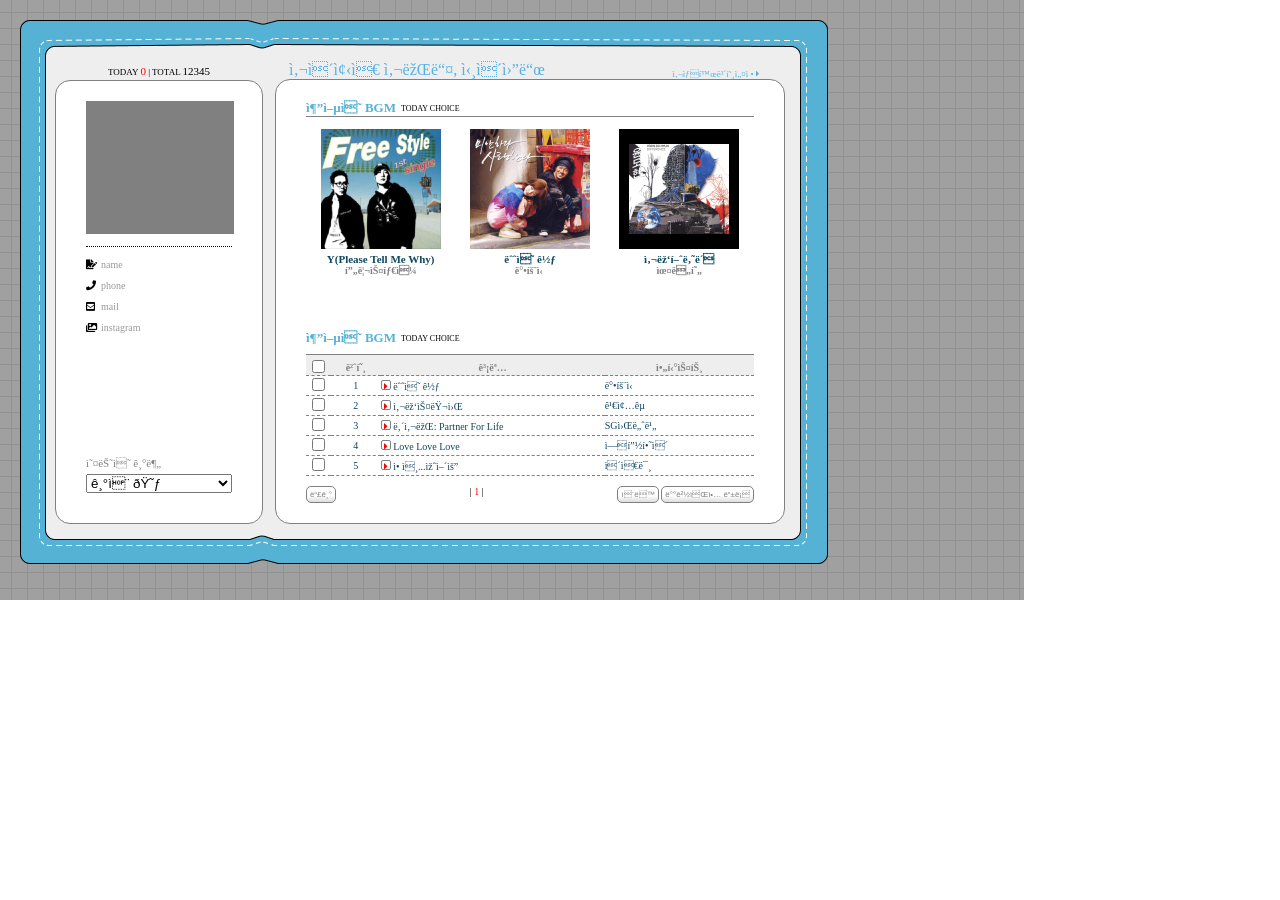
<file: cyworld-mento/index.html>
<!DOCTYPE html>
<html lang="ko">

<head>
    <title>사이좋은 사람들, 싸이월드</title>
    <link href="./styles/index.css" rel="stylesheet">
    <link rel="stylesheet" href="https://pro.fontawesome.com/releases/v5.10.0/css/all.css"
        integrity="sha384-AYmEC3Yw5cVb3ZcuHtOA93w35dYTsvhLPVnYs9eStHfGJvOvKxVfELGroGkvsg+p" crossorigin="anonymous" />
</head>

<body>
    <div class="background">
        <div class="outerbox">
            <div class="wrapper">
                <div class="wrapper__left">
                    <div class="wrapper__left__header">
                        <div class="today">
                            TODAY
                            <span class="zero">0</span> | TOTAL
                            <span class="count">12345</span>
                        </div>
                    </div>
                    <div class="wrapper__left__body">
                        <div class="left__body__header">
                            <div class="left__body__header__gray"></div>
                            <div class="left__body__header__line"></div>
                        </div>
                        <div class="left__body__profile">
                            <div class="profile__detail">
                                <i class="fas fa-file-signature"></i>
                                name
                            </div>
                            <div class="profile__detail">
                                <i class="fas fa-phone"></i>
                                phone
                            </div>
                            <div class="profile__detail">
                                <i class="fas fa-envelope-square"></i>
                                mail
                            </div>
                            <div class="profile__detail">
                                <i class="fas fa-images"></i>
                                instagram
                            </div>
                        </div>
                        <div class="body__footer">
                            <div class="wrapper__feel">
                                <div class="feel__title">오늘의 기분</div>
                                <select class="feel__select">
                                    <option>기쁨 😃</option>
                                    <option>슬픔 😥</option>
                                    <option>화남 😡</option>
                                    <option>분노 🤬</option>
                                </select>
                            </div>
                        </div>
                    </div>
                </div>
                <div class="wrapper__right">
                    <div class="wrapper__right__header">
                        <div class="right__header__title">사이좋은 사람들, 싸이월드</div>
                        <div class="right__header__setting">사생활보호설정 <i class="fas fa-caret-right arrow"></i></div>
                    </div>
                    <div class="wrapper__right__body">
                        <iframe src="jukebox.html"></iframe>
                    </div>
                </div>
            </div>
        </div>
    </div>
</body>

</html>
</file>
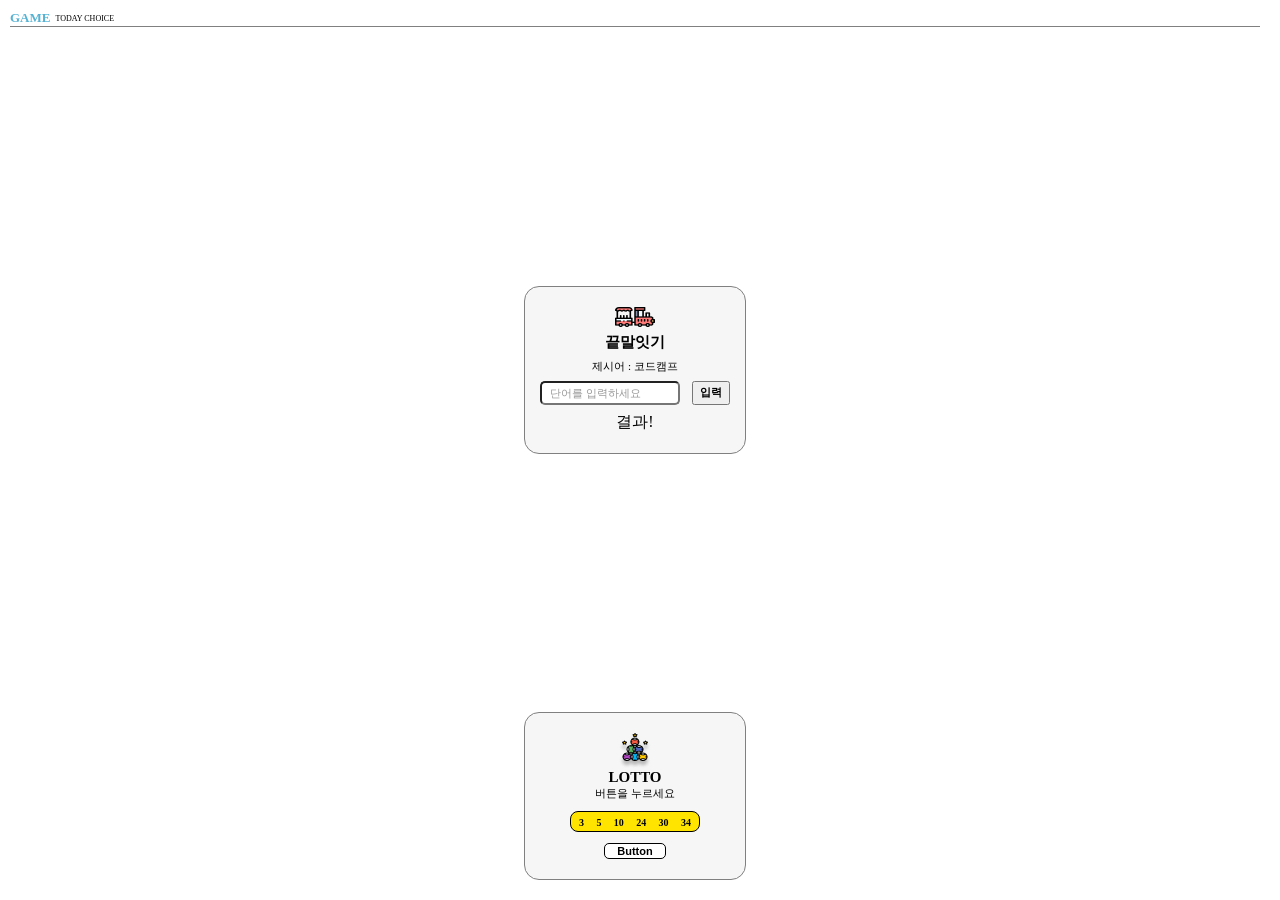
<file: cyworld-mento/game.html>
<!DOCTYPE html>
<html lang="ko">

<head>
    <title>Game</title>
    <link href="./styles/game.css" rel="stylesheet">
</head>

<body>
    <div class="wrapper">
        <div class="wrapper__header">
            <div class="header__title">
                <div class="title">GAME</div>
                <div class="subtitle">TODAY CHOICE</div>
            </div>
            <div class="divideLine"></div>
        </div>
        <div class="game__container">
            <img src="./images/word.png">
            <div class="game__title">끝말잇기</div>
            <div class="game__subtitle">제시어 : <span id="word">코드캠프</span></div>
            <div class="word__text">
                <input id="myword" class="textbox" type="text" placeholder="단어를 입력하세요">
                <button class="search" onclick="">입력</button>
            </div>
            <div id="result" class="word__result">결과!</div>
        </div>
        <div class="game__container">
            <img src="./images/lotto.png">
            <div class="game__title">LOTTO</div>
            <div class="game__subtitle">버튼을 누르세요</div>
            <div class="game__lotto__number">
                <span>3</span>
                <span>5</span>
                <span>10</span>
                <span>24</span>
                <span>30</span>
                <span>34</span>
            </div>
            <button class="wrapper__lotto__btn">Button</button>
        </div>
    </div>
</body>

</html>
</file>
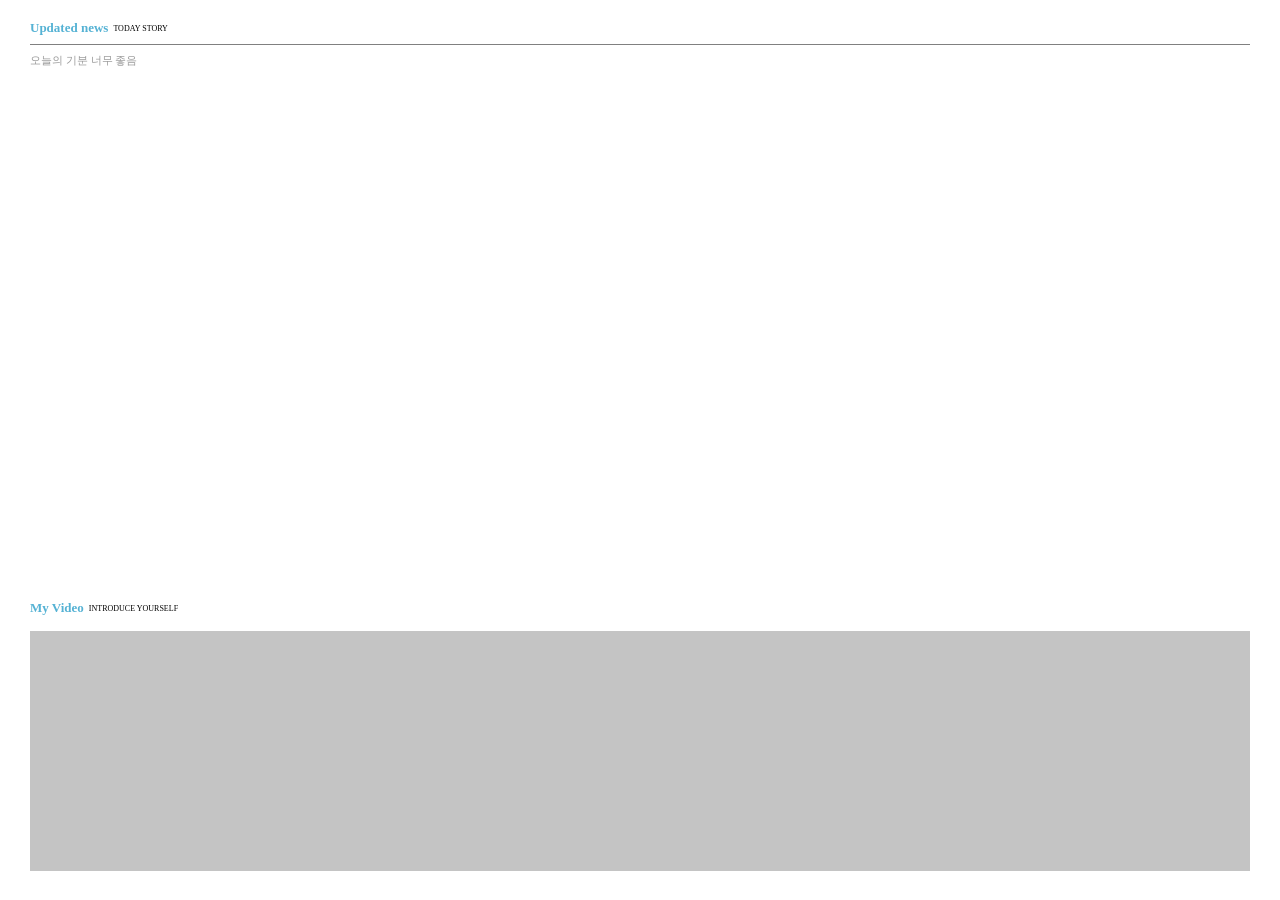
<file: cyworld-mento/home.html>
<!DOCTYPE html>
<html lang="ko">

<head>
    <title>Home</title>
    <link href="./styles/home.css" rel="stylesheet">
</head>

<body>
    <div class="wrapper">
        <div class="wrapper__header">
            <div class="contents__title">
                <div class="title">Updated news</div>
                <div class="subtitle">TODAY STORY</div>
            </div>
            <div class="divideLine"></div>
            <div class="contents__body">오늘의 기분 너무 좋음</div>
        </div>
        <div class="wrapper__body">
            <div class="contents__title">
                <div class="title">My Video</div>
                <div class="subtitle">INTRODUCE YOURSELF</div>
            </div>
            <div class="video"></div>
        </div>
    </div>
</body>

</html>
</file>
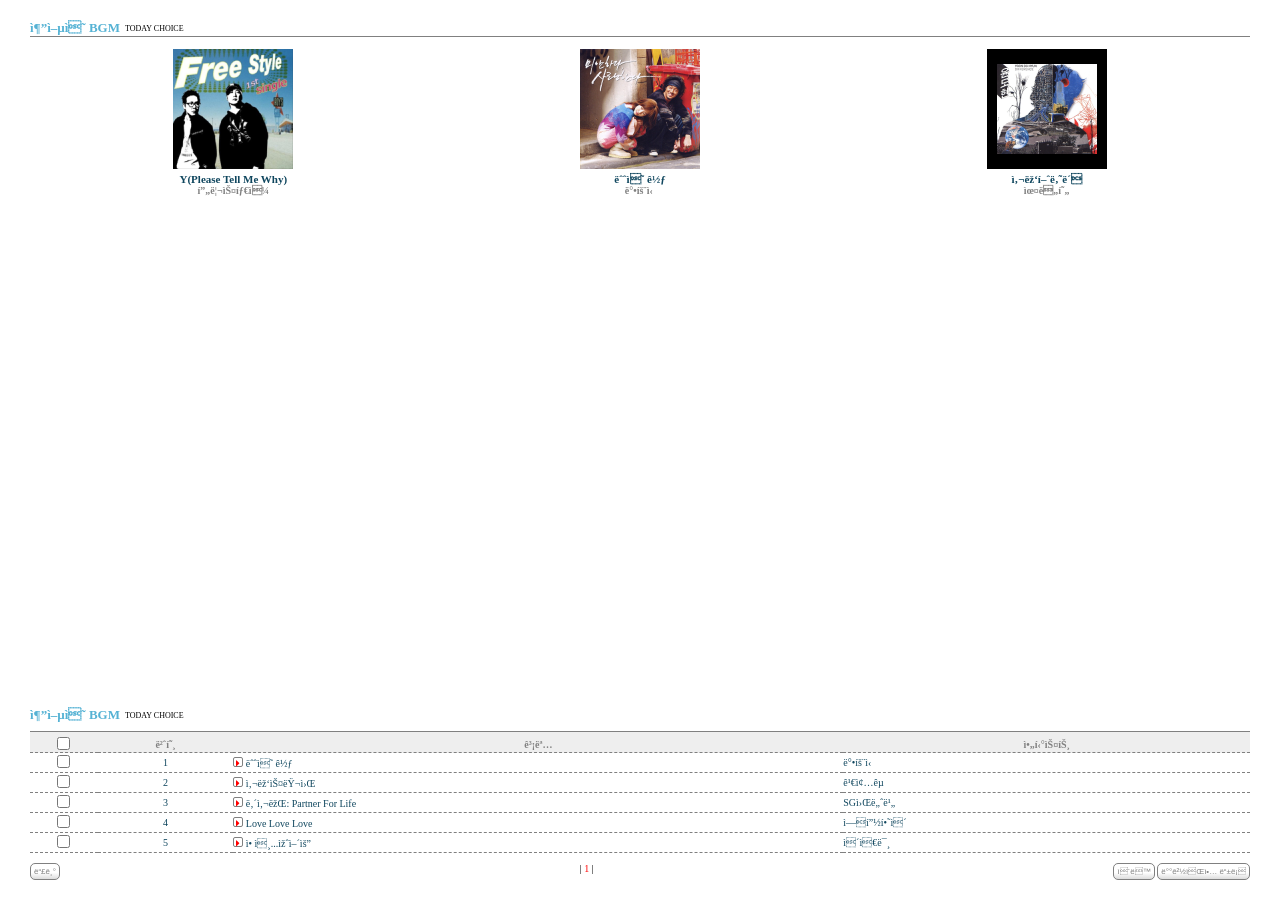
<file: cyworld-mento/jukebox.html>
<!DOCTYPE html>
<html lang="ko">

<head>
    <title>Jukebox</title>
    <link href="./styles/jukebox.css" rel="stylesheet">
    <link rel="stylesheet" href="https://pro.fontawesome.com/releases/v5.10.0/css/all.css"
        integrity="sha384-AYmEC3Yw5cVb3ZcuHtOA93w35dYTsvhLPVnYs9eStHfGJvOvKxVfELGroGkvsg+p" crossorigin="anonymous" />
</head>
</head>

<body>
    <div class="wrapper">
        <div class="wrapper__header">
            <div class="header__title">
                <div class="title">추억의 BGM</div>
                <div class="subtitle">TODAY CHOICE</div>
            </div>
            <div class="devideLine"></div>
            <div class="albumWrapper">
                <div class="albumWrapper__item">
                    <img class="album-thumbnail" src="./images/jukebox-01.png">
                    <div class="album-songtitle">Y(Please Tell Me Why)</div>
                    <div class="album-artist">프리스타일</div>
                </div>
                <div class="albumWrapper__item">
                    <img class="album-thumbnail" src="./images/jukebox-02.png">
                    <div class="album-songtitle">눈의 꽃</div>
                    <div class="album-artist">박효신</div>
                </div>
                <div class="albumWrapper__item">
                    <img class="album-thumbnail" src="./images/jukebox-03.png">
                    <div class="album-songtitle">사랑했나봐</div>
                    <div class="album-artist">윤도현</div>
                </div>
            </div>
        </div>
        <div class="wrapper__body">
            <div class="header__title">
                <div class="title">추억의 BGM</div>
                <div class="subtitle">TODAY CHOICE</div>
            </div>
            <table class="albumTable">
                <tr>
                    <th class="albumTable__checkbox"><input type="checkbox"></th>
                    <th class="albumTable__number">번호</th>
                    <th class="albumTable__song">곡명</th>
                    <th class="albumTable__artist">아티스트</th>
                </tr>
                <tr>
                    <td class="album-table-checkbox"><input type="checkbox" /></td>
                    <td class="album-table-number">1</td>
                    <td class="album-table-song"><i class="fas fa-caret-right arrow"></i> 눈의 꽃</td>
                    <td class="album-table-artist">박효신</td>
                </tr>
                <tr>
                    <td class="album-table-checkbox"><input type="checkbox" /></td>
                    <td class="album-table-number">2</td>
                    <td class="album-table-song"><i class="fas fa-caret-right arrow"></i> 사랑스러워</td>
                    <td class="album-table-artist">김종국</td>
                </tr>
                <tr>
                    <td class="album-table-checkbox"><input type="checkbox" /></td>
                    <td class="album-table-number">3</td>
                    <td class="album-table-song"><i class="fas fa-caret-right arrow"></i> 내사람: Partner For Life</td>
                    <td class="album-table-artist">SG워너비</td>
                </tr>
                <tr>
                    <td class="album-table-checkbox"><input type="checkbox" /></td>
                    <td class="album-table-number">4</td>
                    <td class="album-table-song"><i class="fas fa-caret-right arrow"></i> Love Love Love</td>
                    <td class="album-table-artist">에픽하이</td>
                </tr>
                <tr>
                    <td class="album-table-checkbox"><input type="checkbox" /></td>
                    <td class="album-table-number">5</td>
                    <td class="album-table-song"><i class="fas fa-caret-right arrow"></i> 애인...있어요</td>
                    <td class="album-table-artist">이은미</td>
                </tr>
            </table>
            <div class="albumTable__footer">
                <div class="albumTable__footer__left">
                    <button>듣기</button>
                </div>
                <div class="albumTable__footer__center">
                    | <span>1</span> |
                </div>
                <div class="albumTable__footer__right">
                    <button>이동</button>
                    <button>배경음악 등록</button>
                </div>
            </div>
        </div>
    </div>
</body>

</html>
</file>
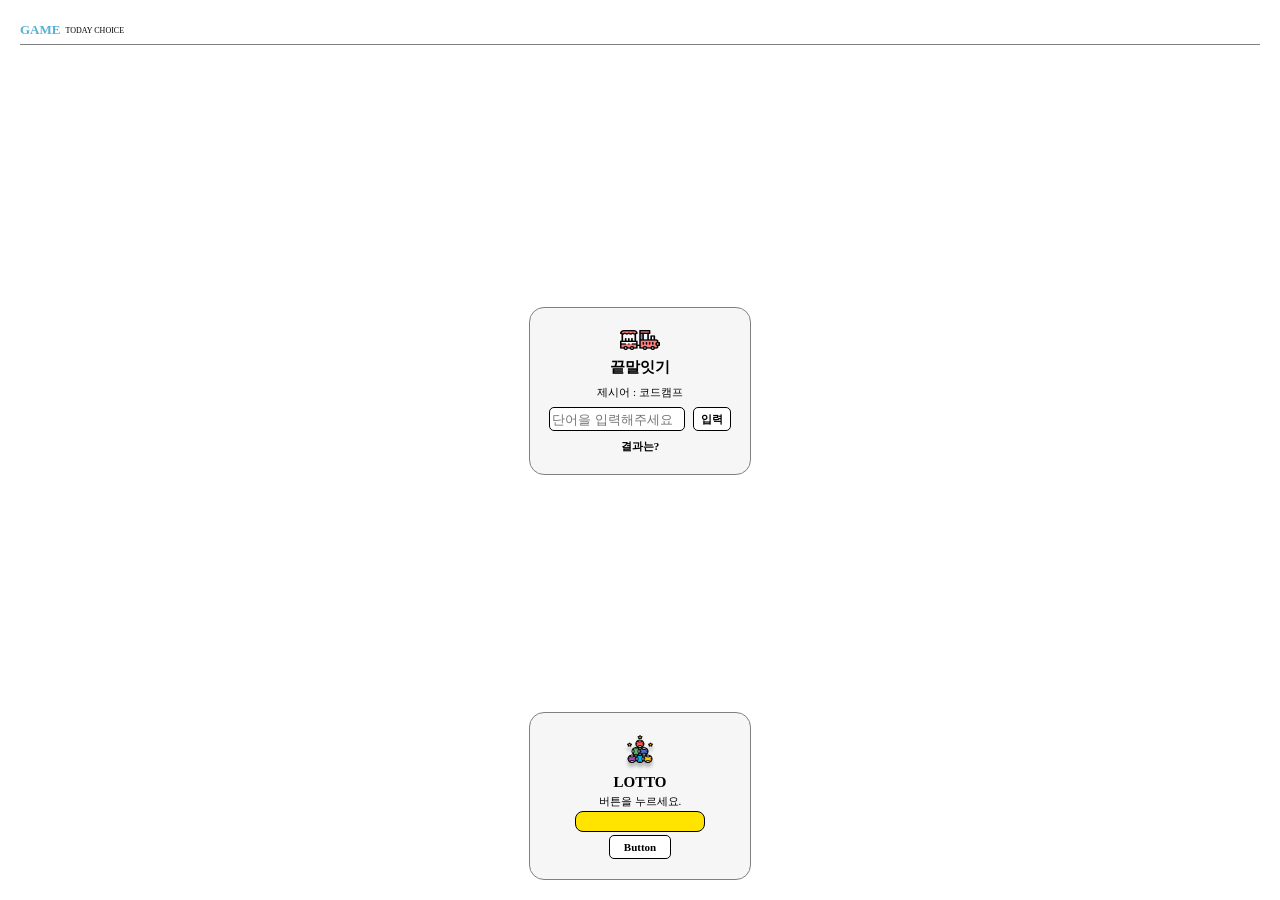
<file: cyworld/game.html>
<!DOCTYPE html>
<html lang="ko">
<head>
    <title>Document</title>
    <link rel="stylesheet" href="./styles/game.css">
    <link rel="preconnect" href="https://fonts.googleapis.com">
    <link rel="preconnect" href="https://fonts.gstatic.com" 교차 출처>
    <link href="https: //fonts.googleapis.com/css2? 가족= 후아 &family= 나눔+브러시+스크립트 & family= 나눔+명조 & display=swap"
        rel="stylesheet">
    <script>
        const startWord = () => {
            const word = document.getElementById("word").innerText
            const lastword = word[word.length - 1]

            const myword = document.getElementById("myword").value
            const firstword = myword[0]

            if(firstword === lastword){
                document.getElementById("result").innerText = "정답입니다!"
                document.getElementById("word").innerText = myword
                document.getElementById("myword").value = ""
            }else{
                document.getElementById("result").innerText = "틀렸습니다!"
                document.getElementById("myword").value = ""
            }
        }
    </script>
</head>
<body>
    <div class="wrapper">
        <div class="wrapper__header">
            <div class="header__title">
                <div class="title">GAME</div>
                <div class="subtitle">TODAY CHOICE</div>
            </div>
            <div class="divideLine"></div>
        </div>

        <!-- 끝말잇기 -->
        <div class="game__container">
            <img src="./images/word.png">
            <div class="game__title">끝말잇기</div>
            <div class="game__subtitle"><span id="word">제시어 : 코드캠프</span></div>
            <div class="word__text">
                <input id="myword" class="textbox" type="text" placeholder="단어을 입력해주세요">
                <button class="search" onclick="startWord()">입력</button>
            </div>
            <div id="result" class="word__result">결과는?</div>
        </div>
        <!-- 로또 -->
        <div class="game__container">
            <img src="./images/lotto.png">
            <div class="game__title">LOTTO</div>
            <div class="game__subtitle">버튼을 누르세요.</div>
            <div class="lotto__result"></div>
            <button class="search2" onclick="lotto()">Button</button>
        </div>
    </div>
</body>
</html>
</file>
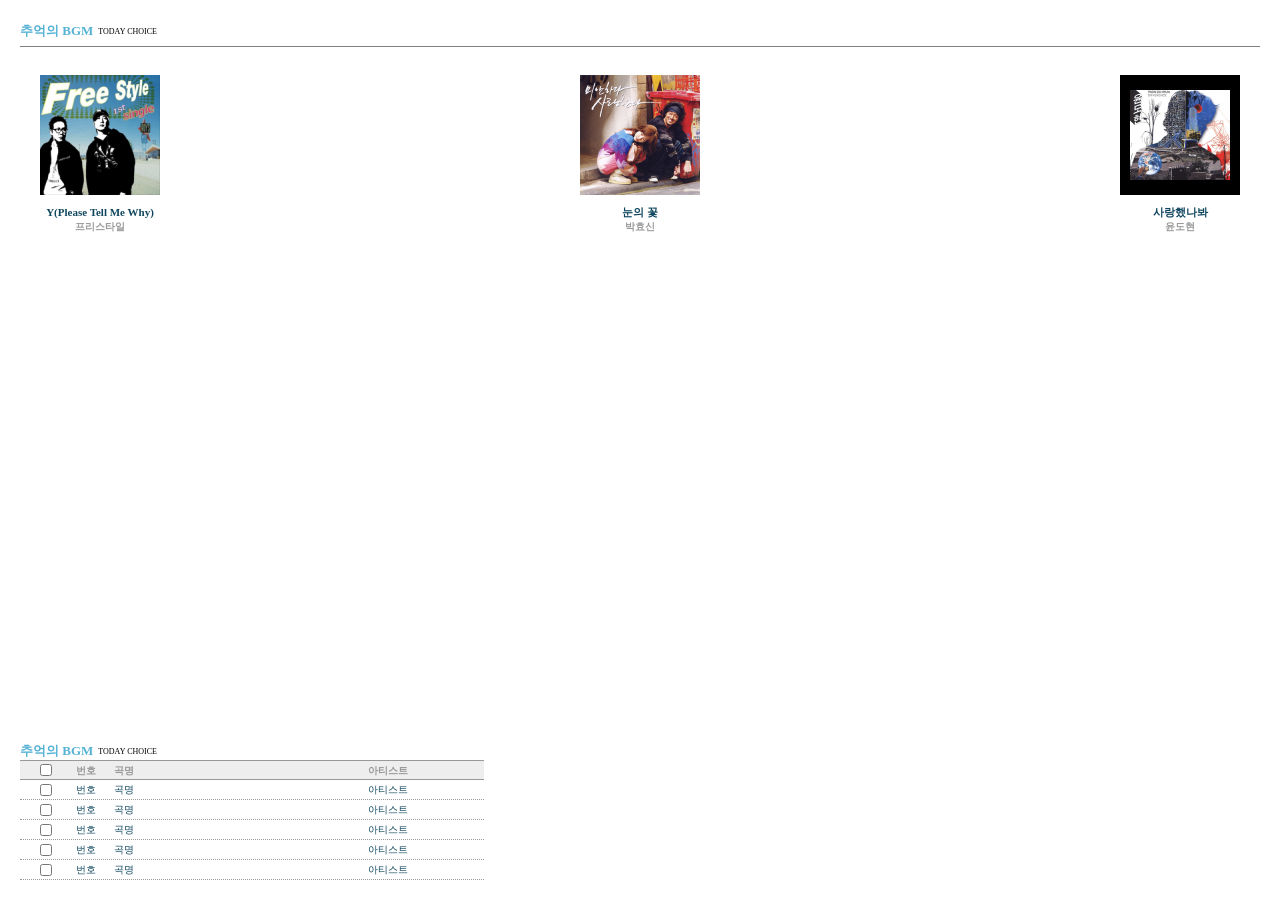
<file: cyworld/jukebox.html>
<!DOCTYPE html>
<html lang="ko">
<head>
    <title>Document</title>
    <link rel="stylesheet" href="./styles/jukebox.css">
</head>
<body>
    <div class="wrapper">
        <div class="wrapper__header">
            <div class="header__title">
                <div class="title">추억의 BGM</div>
                <div class="subtitle">TODAY CHOICE</div>
            </div>
            <div class="divideLine"></div>
            <div class="header__album">
                <div class="album__img">
                    <img src="./images/jukebox-01.png">
                    <strong class="album__title">Y(Please Tell Me Why)</strong>
                    <span class="album__subtitle">프리스타일</span>
                </div>
                <div class="album__img">
                    <img src="./images/jukebox-02.png">
                    <strong class="album__title">눈의 꽃</strong>
                    <span class="album__subtitle">박효신</span>
                </div>
                <div class="album__img">
                    <img src="./images/jukebox-03.png">
                    <strong class="album__title">사랑했나봐</strong>
                    <span class="album__subtitle">윤도현</span>
                </div>
            </div>
        </div>

        <div class="wrapper__list">
            <div class="header__title">
                <div class="title">추억의 BGM</div>
                <div class="subtitle">TODAY CHOICE</div>
            </div>
            <div class="list">
                <div class="list__all">
                    <input class="check" type="checkbox">
                    <div class="number">번호</div>
                    <div class="name">곡명</div>
                    <div class="artist">아티스트</div>
                </div>
                <div class="line">
                    <input class="check" type="checkbox">
                    <div class="number__info">번호</div>
                    <div class="name__info">곡명</div>
                    <div class="artist__info">아티스트</div>
                </div>
                <div class="line">
                    <input class="check" type="checkbox">
                    <div class="number__info">번호</div>
                    <div class="name__info">곡명</div>
                    <div class="artist__info">아티스트</div>
                </div>
                <div class="line">
                    <input class="check" type="checkbox">
                    <div class="number__info">번호</div>
                    <div class="name__info">곡명</div>
                    <div class="artist__info">아티스트</div>
                </div>
                <div class="line">
                    <input class="check" type="checkbox">
                    <div class="number__info">번호</div>
                    <div class="name__info">곡명</div>
                    <div class="artist__info">아티스트</div>
                </div>
                <div class="line">
                    <input class="check" type="checkbox">
                    <div class="number__info">번호</div>
                    <div class="name__info">곡명</div>
                    <div class="artist__info">아티스트</div>
                </div>
            </div>
        </div>
    </div>
</body>
</html>
</file>
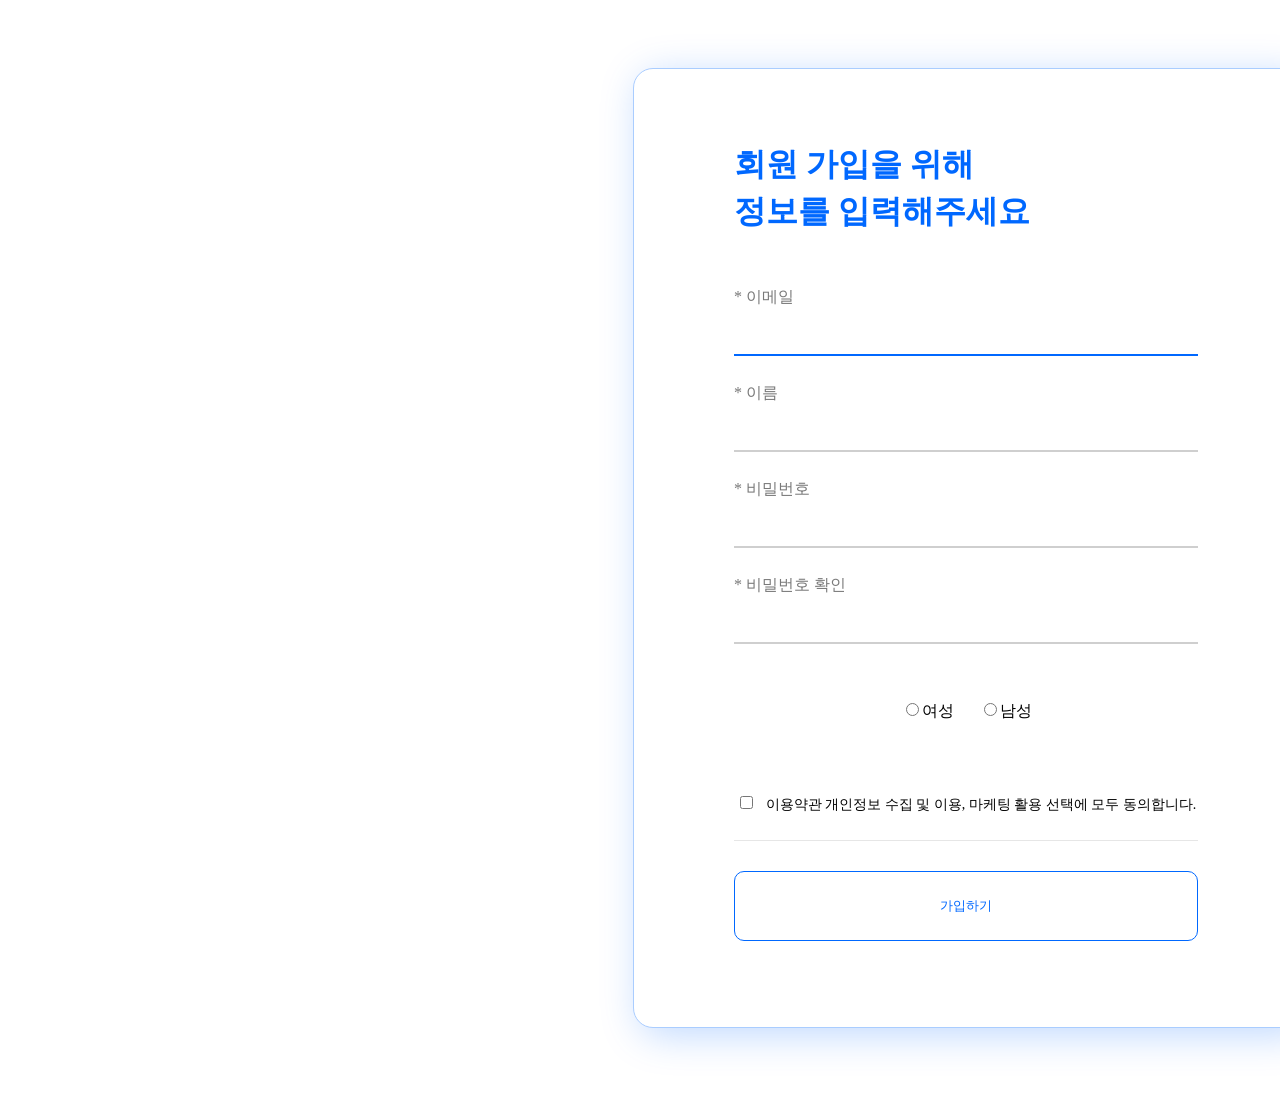
<file: practice/join.html>
<!DOCTYPE html>
<html lang="ko">

<head>
    <title>회원가입</title>
    <link href="./join.css" rel="stylesheet">
</head>

<body>
    <div class="main">
        <div class="title">
            <div>회원 가입을 위해</div>
            <div>정보를 입력해주세요</div>
        </div>
        <div class="info">
            <span>* 이메일</span>
            <div class="info__box"></div>
            <span>* 이름</span>
            <div class="info__box2"></div>
            <span>* 비밀번호</span>
            <div class="info__box2"></div>
            <span>* 비밀번호 확인</span>
            <div class="info__box2"></div>
        </div>
        <div class="gender">
            <div class="gender__w">
                <input type="radio" name="gender">여성
            </div>
            <div class="gender__m">
                <input type="radio" name="gender">남성
            </div>
        </div>
        <div class="check">
            <div class="check__box">
                <input type="checkbox">
            </div>
            <div>
                이용약관 개인정보 수집 및 이용, 마케팅 활용 선택에 모두 동의합니다.
            </div>
        </div>
        <div class="button">
            <button class="button__join">가입하기</button>
        </div>
    </div>
</body>

</html>
</file>
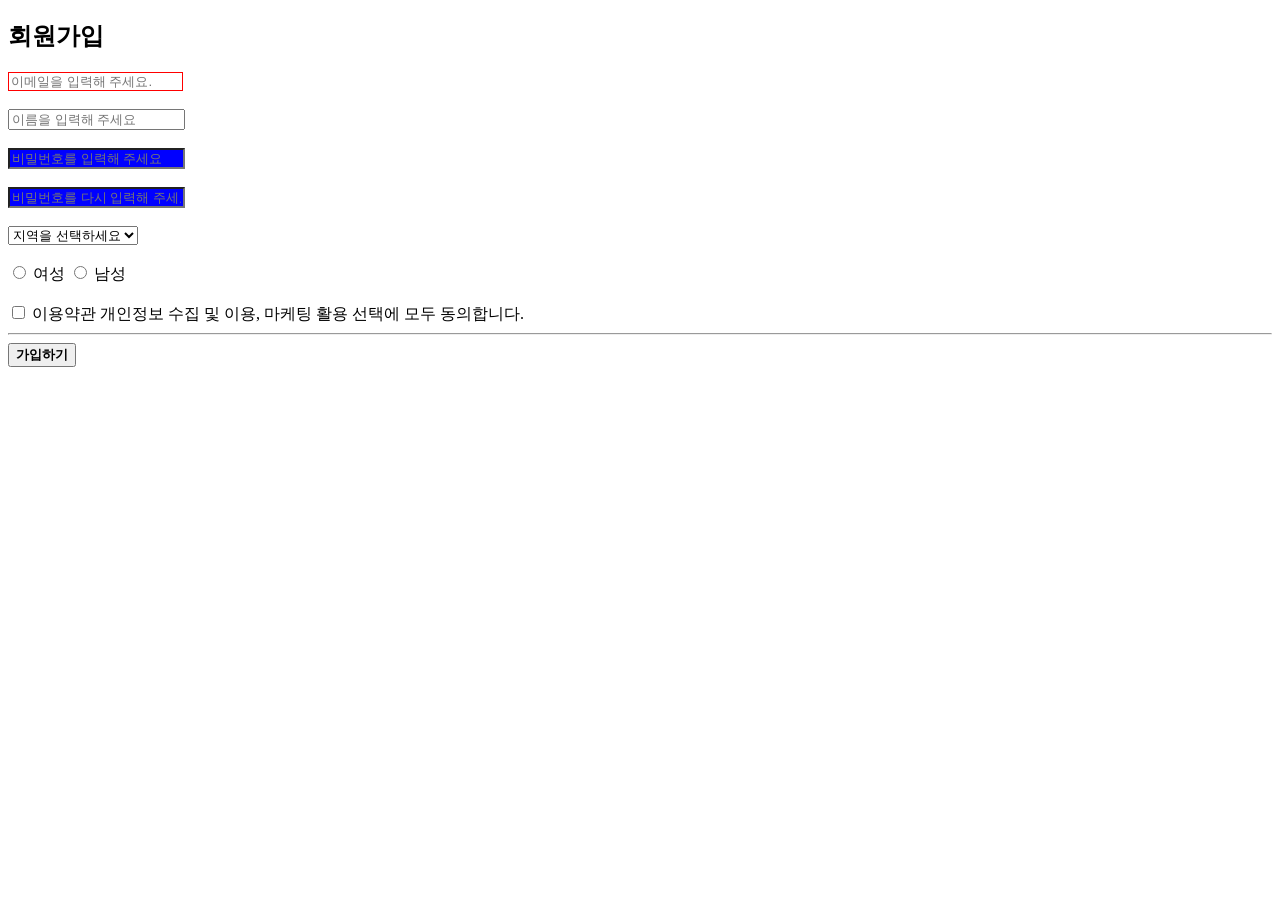
<file: class/01-html/02-signup.html>
<!DOCTYPE html>
<html lang="ko">
<head>
    <title>회원가입</title>
    <link href="./02-signup.css" rel="stylesheet">
</head>
<body>
    <h2>회원가입</h2>
    <!-- 정보입력 -->
    <input id="mail" placeholder="이메일을 입력해 주세요." type="text">
    <br><br>
    <input placeholder="이름을 입력해 주세요" type="text">
    <br><br>
    <input class="pw" placeholder="비밀번호를 입력해 주세요" type="password">
    <br><br>
    <input class="pw" placeholder="비밀번호를 다시 입력해 주세요" type="password">
    <br><br>

    <!-- 지역선택 -->
    <select>
        <!-- disabled는 비활성화, selected를 함으로 먼저 선택이 되어 진 상태로 비활성화 되어있다  -->
        <option disabled selected>지역을 선택하세요</option>
        <option>서울</option>
        <option>경기</option>
        <option>인천</option>
    </select>
    <br><br>

    <!-- 성별 -->
    <!-- name이 같으면 둘중 하나면 선택이 가능하게 할 수 있다 -->
    <input type="radio" name="gender"> 여성
    <input type="radio" name="gender"> 남성
    <br><br>

    <!-- 동의란 -->
    <input type="checkbox"> 이용약관 개인정보 수집 및 이용, 마케팅 활용 선택에 모두 동의합니다.
    <hr>

    <!-- 가입버튼 -->
    <!-- <input type="button" value="가입하기"> -->
    <button><b>가입하기</b></button>
</body>
</html>
</file>
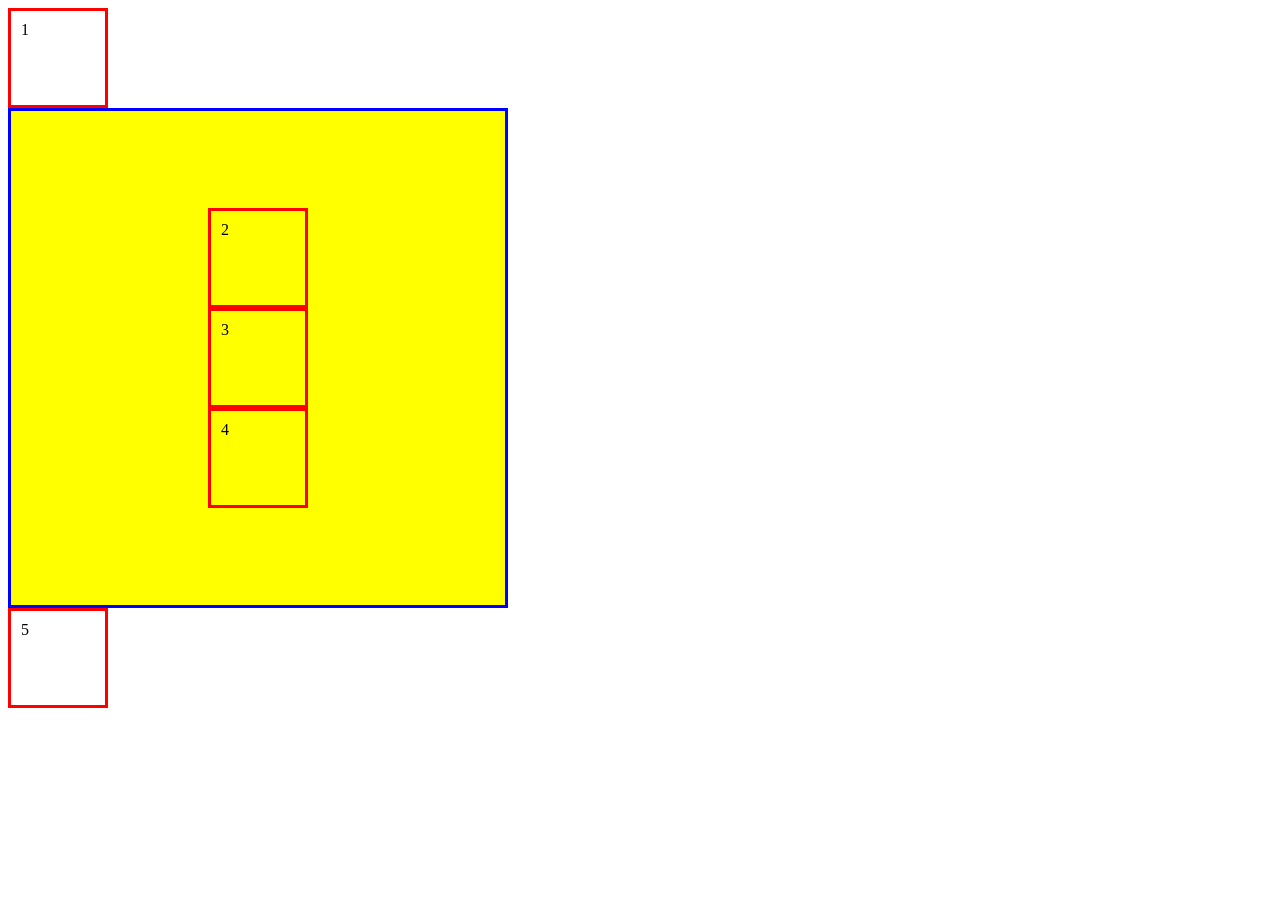
<file: class/02-css/01-boxmodel.html>
<!DOCTYPE html>
<html lang="ko">
<head>
    <title>박스모델</title>
    <link rel="stylesheet" href="./01-boxmodel.css">
</head>
<body>
    <div class="box">1</div>
    <div class="par">
        <div class="box">2</div>
        <div class="box">3</div>
        <div class="box">4</div>
    </div>
    <div class="box">5</div>
</body>
</html>
</file>
<file: cyworld-mento/styles/index.css>
* {
  margin: 0px;
  box-sizing: border-box;
}

.background {
  background-image: url("../images/background.png");
  width: 1024px;
  height: 600px;
  padding: 20px 0px 0px 20px;
}

.outerbox {
  background-image: url("../images/outerbox.png");
  width: 808px;
  height: 544px;
}

.wrapper {
  display: flex;
  flex-direction: row;
  padding: 32px 0px 0px 32px;
}

/* 왼쪽 영역 */
.wrapper__left {
  width: 208px;
  height: 472px;
  display: flex;
  flex-direction: column;
  justify-content: space-between;
  align-items: center;
  margin-left: 3px;
  margin-right: 7px;
}

/* 왼쪽 영역 - 헤더(투데이 카운터) */
.wrapper__left__header {
  display: flex;
  flex-direction: row;
  justify-content: center;
  align-items: center;
  width: 100%;
  height: 30px;
}

.today {
  padding-top: 10px;
  font-size: 9px;
}

.zero {
  color: red;
  font-size: 11px;
}

.count {
  font-size: 11px;
}

/* 왼쪽 영역 - 바디(프로필) */
.wrapper__left__body {
  display: flex;
  flex-direction: column;
  align-items: center;
  width: 100%;
  height: 100%;
  padding: 20px 30px 0px 30px;
  border: 1px solid gray;
  border-radius: 15px;
  background-color: white;
}

.left__body__header {
  width: 100%;
  display: flex;
  flex-direction: column;
}

.left__body__header__gray {
  width: 148px;
  height: 133px;
  background-color: gray;
}

.left__body__header__line {
  border-top: 1px dotted black;
  margin: 12px 0px;
}

.left__body__profile {
  width: 100%;
  height: 100%;
  display: flex;
  flex-direction: column;
  justify-content: flex-start;
}

.profile__detail {
  color: #999999;
  font-size: 10px;
  margin-bottom: 10px;
  display: flex;
  flex-direction: row;
}

.fas {
  color: black;
  margin-right: 10px;
  width: 5px;
  height: 5px;
}

.body__footer {
  width: 100%;
  margin-bottom: 30px;
}

.wrapper__feel {
  display: flex;
  flex-direction: column;
  justify-content: center;
  width: 100%;
}

.feel__title {
  font-size: 11px;
  margin-bottom: 5px;
  color: gray;
}

/* 오른쪽 영역 */
.wrapper__right {
  width: 524px;
  height: 472px;
  display: flex;
  flex-direction: column;
  justify-content: flex-end;
  padding-left: 5px;
}

.wrapper__right__header {
  width: 510px;
  display: flex;
  flex-direction: row;
  justify-content: space-between;
  align-items: flex-end;
  padding: 0px 14px;
}

.wrapper__right__body {
  width: 510px;
  height: 445px;
  border: 1px solid gray;
  border-radius: 15px;
  background-color: white;
}

.right__header__title,
.right__header__setting,
.arrow {
  color: #55b2e4;
  font-size: 9px;
}

.right__header__title {
  font-size: 16px;
}

iframe {
  width: 100%;
  height: 100%;
  border: none;
}
</file>
<file: cyworld-mento/styles/game.css>
* {
  margin: 0px;
  box-sizing: border-box;
}

html,
body {
  width: 100%;
  height: 100%;
}

.wrapper {
  width: 100%;
  height: 100%;
  padding: 10px 20px 20px 10px;
  display: flex;
  flex-direction: column;
  justify-content: space-between;
  align-items: center;
}

.wrapper__header {
  width: 100%;
  display: flex;
  flex-direction: column;
}

.header__title {
  display: flex;
  flex-direction: row;
  align-items: center;
}

.title {
  color: #55b2d4;
  font-size: 13px;
  font-weight: 700;
}

.subtitle {
  padding-left: 5px;
  font-size: 8px;
}

.divideLine {
  width: 100%;
  border-top: 1px solid gray;
}

.game__container {
  border: 1px solid gray;
  border-radius: 15px;
  width: 222px;
  height: 168px;
  display: flex;
  flex-direction: column;
  justify-content: space-between;
  align-items: center;
  padding: 20px 15px 20px 15px;
  background-color: #f6f6f6;
}

.game__title {
  font-size: 15px;
  font-weight: 900;
}

.game__subtitle {
  font-size: 11px;
}

#word__result {
  font-size: 11px;
  font-weight: 700;
}

.word__text {
  width: 100%;
  display: flex;
  justify-content: space-between;
}

.textbox {
  width: 140px;
  height: 24px;
  border-radius: 5px;
  padding: 4px 8px;
}

.textbox::placeholder {
  font-size: 11px;
  color: #999999;
}

.search {
  font-size: 11px;
  font-weight: 700;
  width: 38px;
  height: 24px;
}

.game__lotto__number {
  width: 130px;
  height: 21px;
  background-color: #ffe400;
  border-radius: 8px;
  border: 1px solid black;
  font-size: 10px;
  font-weight: 700;
  display: flex;
  justify-content: space-between;
  padding: 5px 8px;
  margin-bottom: 11px;
  margin-top: 10px;
}

.wrapper__lotto__btn {
  border: 1px solid black;
  border-radius: 5px;
  font-weight: 700;
  font-size: 11px;
  width: 62px;
  height: 24px;
  background-color: white;
}
</file>
<file: cyworld-mento/styles/home.css>
* {
  margin: 0px;
  box-sizing: border-box;
}

html,
body {
  width: 100%;
  height: 100%;
}

.wrapper {
  width: 100%;
  height: 100%;
  padding: 20px 30px 30px 30px;
  display: flex;
  flex-direction: column;
  justify-content: space-between;
}

.wrapper__header {
  width: 100%;
  height: 48px;
  display: flex;
  flex-direction: column;
  justify-content: space-between;
}

.contents__title {
  display: flex;
  flex-direction: row;
  align-items: center;
}

.title {
  color: #55b2d4;
  font-size: 13px;
  font-weight: 700;
}

.subtitle {
  padding-left: 5px;
  font-size: 8px;
}

.divideLine {
  width: 100%;
  border-top: 1px solid gray;
}

.contents__body {
  font-size: 11px;
  color: #999999;
}

.wrapper__body {
  width: 100%;
  height: 270px;
}
.video {
  margin-top: 15px;
  width: 100%;
  height: 240px;
  background-color: #c4c4c4;
}
</file>
<file: cyworld-mento/styles/jukebox.css>
* {
  box-sizing: border-box;
  margin: 0px;
  padding: 0px;
}

html,
body {
  width: 100%;
  height: 100%;
}

.wrapper {
  width: 100%;
  height: 100%;
  padding: 20px 30px;
  display: flex;
  flex-direction: column;
  justify-content: space-between;
  align-items: center;
}

.wrapper__header {
  width: 100%;
}

.header__title {
  display: flex;
  flex-direction: row;
  align-items: center;
}

.title {
  color: #55b2d4;
  font-size: 13px;
  font-weight: 700;
}

.subtitle {
  padding-left: 5px;
  font-size: 8px;
}

.devideLine {
  width: 100%;
  border-top: 1px solid gray;
}

.albumWrapper {
  display: flex;
  flex-direction: row;
  justify-content: space-around;
  padding-top: 12px;
}

.albumWrapper__item .album-thumbnail {
  width: 120px;
  height: 120px;
}

.albumWrapper__item .album-songtitle {
  font-size: 11px;
  font-weight: bold;
  color: #0f465e;
  display: flex;
  flex-direction: row;
  justify-content: center;
}

.albumWrapper__item .album-artist {
  font-size: 10px;
  font-weight: bold;
  color: gray;
  display: flex;
  flex-direction: row;
  justify-content: center;
}

.wrapper__body {
  width: 100%;
}

.albumTable {
  border-spacing: 0px;
  width: 100%;
  padding-top: 8px;
}

.albumTable th {
  height: 20px;
  font-size: 10px;
  font-weight: bold;
  color: gray;
  background-color: #eeeeee;
  padding-top: 5px;
  border-top: 1px solid gray;
  border-bottom: 1px dashed gray;
}

.albumTable td {
  height: 20px;
  font-size: 10px;
  color: #0f465e;
  border-bottom: 1px dashed gray;
}

.album-table-checkbox {
  width: 5%;
  text-align: center;
}

.album-table-number {
  width: 10%;
  text-align: center;
}

.album-table-song {
  width: 45%;
  text-align: left;
}

.album-table-artist {
  width: 30%;
  text-align: left;
}

.arrow {
  width: 10px;
  height: 10px;
  text-align: center;
  color: red;
  border: 1px solid gray;
  border-radius: 2px;
}

.albumTable__footer {
  display: flex;
  flex-direction: row;
  justify-content: space-between;
  font-size: 10px;
  padding-top: 10px;
}
.albumTable__footer button {
  font-size: 8px;
  color: gray;
  padding: 3px;
  background: linear-gradient(180deg, #ffffff 0%, #ffffff 57.43%, #dddddd 100%);
  border: 1px solid gray;
  border-radius: 5px;
}
.albumTable__footer__center span {
  color: red;
}
</file>
<file: cyworld/styles/game.css>
* {
  box-sizing: border-box;
  margin: 0px;
}

html,
body {
  width: 100%;
  height: 100%;
}

.wrapper {
  width: 100%;
  height: 100%;
  background-color: white;
  border-radius: 15px;
  padding: 22px 20px 20px 20px;
  display: flex;
  flex-direction: column;
  align-items: center;
  justify-content: space-between;
}

.wrapper__header {
  width: 100%;
  height: 48px;
  display: flex;
  flex-direction: column;
}

.header__title {
  display: flex;
  flex-direction: row;
  align-items: center;
}

.title {
  color: #55b2d4;
  font-size: 13px;
  font-weight: 700;
}

.subtitle {
  font-size: 8px;
  padding-left: 5px;
}

.divideLine {
  width: 100%;
  border-top: 1px solid gray;
  margin: 6px 0px;
}

.game__container {
  width: 222px;
  height: 168px;
  border-radius: 15px;
  border: 1px solid gray;
  background-color: #f6f6f6;
  display: flex;
  flex-direction: column;
  justify-content: space-between;
  align-items: center;
  padding: 22px 20px 20px 20px;
}

.game__title {
  font-size: 15px;
  font-weight: 900;
  font-family: "나눔명조", serif;
}

.game__subtitle {
  font-size: 11px;
  font-family: "나눔명조", serif;
}

.word__result {
  font-size: 11px;
  font-weight: 700;
  font-family: "나눔 브러시 스크립트", 필기체;
}

.word__text {
  display: flex;
  flex-direction: row;
  align-items: center;
}

.textbox {
  width: 136px;
  height: 24px;
  left: 436px;
  top: 251px;

  background: #ffffff;
  border: 1px solid #000000;
  box-sizing: border-box;
  border-radius: 5px;
}

.search {
  width: 38px;
  height: 24px;
  left: 580px;
  top: 251px;

  background: #ffffff;
  border: 1px solid #000000;
  box-sizing: border-box;
  border-radius: 5px;
  margin-left: 8px;

  font-family: Malgun Gothic;
  font-style: normal;
  font-weight: bold;
  font-size: 11px;
  line-height: 15px;
}

.search2 {
  width: 62px;
  height: 24px;
  left: 497px;
  top: 465px;

  background: #ffffff;
  border: 1px solid #000000;
  box-sizing: border-box;
  border-radius: 5px;

  font-family: Malgun Gothic;
  font-style: normal;
  font-weight: bold;
  font-size: 11px;
  line-height: 15px;
}

.lotto__result {
  width: 130px;
  height: 21px;
  left: 465px;
  top: 433px;

  background: #ffe400;
  border: 1px solid #000000;
  box-sizing: border-box;
  border-radius: 8px;
}
</file>
<file: cyworld/styles/jukebox.css>
* {
  box-sizing: border-box;
  margin: 0px;
}

html,
body {
  width: 100%;
  height: 100%;
}

.wrapper {
  width: 100%;
  height: 100%;
  background-color: white;
  border-radius: 15px;
  padding: 22px 20px 20px 20px;
  display: flex;
  flex-direction: column;
  align-items: center;
  justify-content: space-between;
}

.wrapper__header,
.wrapper__list {
  width: 100%;

  display: flex;
  flex-direction: column;
}

.header__title {
  display: flex;
  flex-direction: row;
  align-items: center;
}

.title {
  color: #55b2d4;
  font-size: 13px;
  font-weight: 700;
}

.subtitle {
  font-size: 8px;
  padding-left: 5px;
}

.divideLine {
  width: 100%;
  border-top: 1px solid gray;
  margin: 6px 0px;
}

.header__album {
  padding: 22px 20px 20px 20px;
  display: flex;
  flex-direction: row;
  justify-content: space-between;
}

.album__img {
  display: flex;
  flex-direction: column;
  align-items: center;
}

.album__title {
  font-family: Malgun Gothic;
  font-style: normal;
  font-weight: bold;
  font-size: 11px;
  line-height: 15px;
  /* identical to box height */
  text-align: center;

  color: #0f465e;
  margin-top: 10px;
}

.album__subtitle {
  font-family: Malgun Gothic;
  font-style: normal;
  font-weight: bold;
  font-size: 10px;
  line-height: 13px;
  text-align: center;

  color: #999999;
}

.list__all {
  width: 464px;
  height: 20px;
  left: 296px;
  top: 379px;

  background: #eeeeee;
  display: flex;
  flex-direction: row;
  align-items: center;
  border-top: solid 1px #999999;
  border-bottom: solid 1px #999999;
}

.line {
  width: 464px;
  height: 20px;
  left: 296px;
  top: 379px;
  display: flex;
  flex-direction: row;
  align-items: center;
  border-bottom: dotted 1px #999999;
}

.check {
  width: 12px;
  height: 12px;
  left: 316px;
  top: 383px;

  background: #ffffff;
  border: 1px solid #999999;
}

.number,
.name,
.artist {
  width: 20px;
  height: 13px;
  left: 352px;
  top: 382px;

  font-family: Malgun Gothic;
  font-style: normal;
  font-weight: bold;
  font-size: 10px;
  line-height: 13px;

  color: #999999;
}

.number__info,
.name__info,
.artist__info {
  width: 20px;
  height: 13px;
  left: 352px;
  top: 382px;
  font-family: Malgun Gothic;
  font-style: normal;
  font-weight: normal;
  font-size: 10px;
  line-height: 13px;
  color: #0f465e;
}

.check,
.check__info {
  margin-left: 20px;
}

.number,
.number__info {
  margin-left: 24px;
}

.name,
.name__info {
  margin-left: 18px;
}

.artist,
.artist__info {
  margin-left: 234px;
  width: 40px;
}
</file>
<file: practice/join.css>
body {
  width: 1920px;
  height: 1080px;
  left: 0px;
  top: 0px;
  background: #ffffff;

  display: flex;
  flex-direction: row;
  justify-content: center;
  align-items: center;
}

.main {
  width: 670px;
  height: 960px;
  left: 625px;
  top: 60px;
  background: #ffffff;
  border: 1px solid #aacdff;
  box-sizing: border-box;
  box-shadow: 7px 7px 39px rgba(0, 104, 255, 0.25);
  border-radius: 20px;
  padding: 72px 104px 0px 100px;
}

.title {
  width: 466px;
  height: 94px;
  left: 725px;
  top: 132px;
  font-family: Noto Sans CJK KR;
  font-style: normal;
  font-weight: bold;
  font-size: 32px;
  line-height: 47px;
  color: #0068ff;
  margin-bottom: 50px;
}

.info {
  display: flex;
  flex-direction: column;
  justify-content: center;

  font-family: Noto Sans CJK KR;
  font-style: normal;
  font-weight: normal;
  font-size: 16px;
  line-height: 24px;
  color: #797979;
}

.info__box {
  margin: 45px 0px 25px 0px;
  border: 1px solid #0068ff;
}

.info__box2 {
  margin: 45px 0px 25px 0px;
  border: 1px solid #cfcfcf;
}

.gender {
  display: flex;
  flex-direction: row;
  justify-content: center;
  align-items: center;
  margin: 30px 0px 30px 0px;

  font-family: Noto Sans CJK KR;
  font-style: normal;
  font-weight: normal;
  font-size: 16px;
  line-height: 24px;
  /* identical to box height */
  color: #000000;
}

.gender__w {
  margin-right: 25px;
}

.check {
  font-family: Noto Sans CJK KR;
  font-style: normal;
  font-weight: normal;
  font-size: 14px;
  line-height: 21px;
  /* identical to box height */
  color: #000000;

  display: flex;
  flex-direction: row;
  justify-content: center;
  align-items: center;
  margin-top: 70px;
  padding-bottom: 25px;
  border-bottom: 1px solid #e6e6e6;
}

.check__box {
  margin-right: 10px;
}

.button {
  display: flex;
  flex-direction: row;
  justify-content: center;
  align-items: center;
  margin-top: 30px;
}

.button__join {
  width: 464px;
  padding: 25px 0px 25px 0px;
  background: #ffffff;
  color: #0068ff;
  border: 1px solid #0068ff;
  box-sizing: border-box;
  border-radius: 10px;
}
</file>
<file: class/01-html/02-signup.css>
.pw {
  background-color: blue;
}
#mail {
  border: 1px solid red;
}
</file>
<file: class/02-css/01-boxmodel.css>
* {
  box-sizing: border-box;
}

.box {
  width: 100px;
  height: 100px;
  border: 3px solid red;
  padding: 10px;
}

/* .par {
  width: 500px;
  height: 500px;
  border: 3px solid blue;
  background-color: yellow;

  display: flex;
  flex-direction: row;
  justify-content: space-between;
  align-items: center;
} */

.par {
  width: 500px;
  height: 500px;
  border: 3px solid blue;
  background-color: yellow;

  display: flex;
  flex-direction: column;
  justify-content: center;
  align-items: center;
}
</file>
